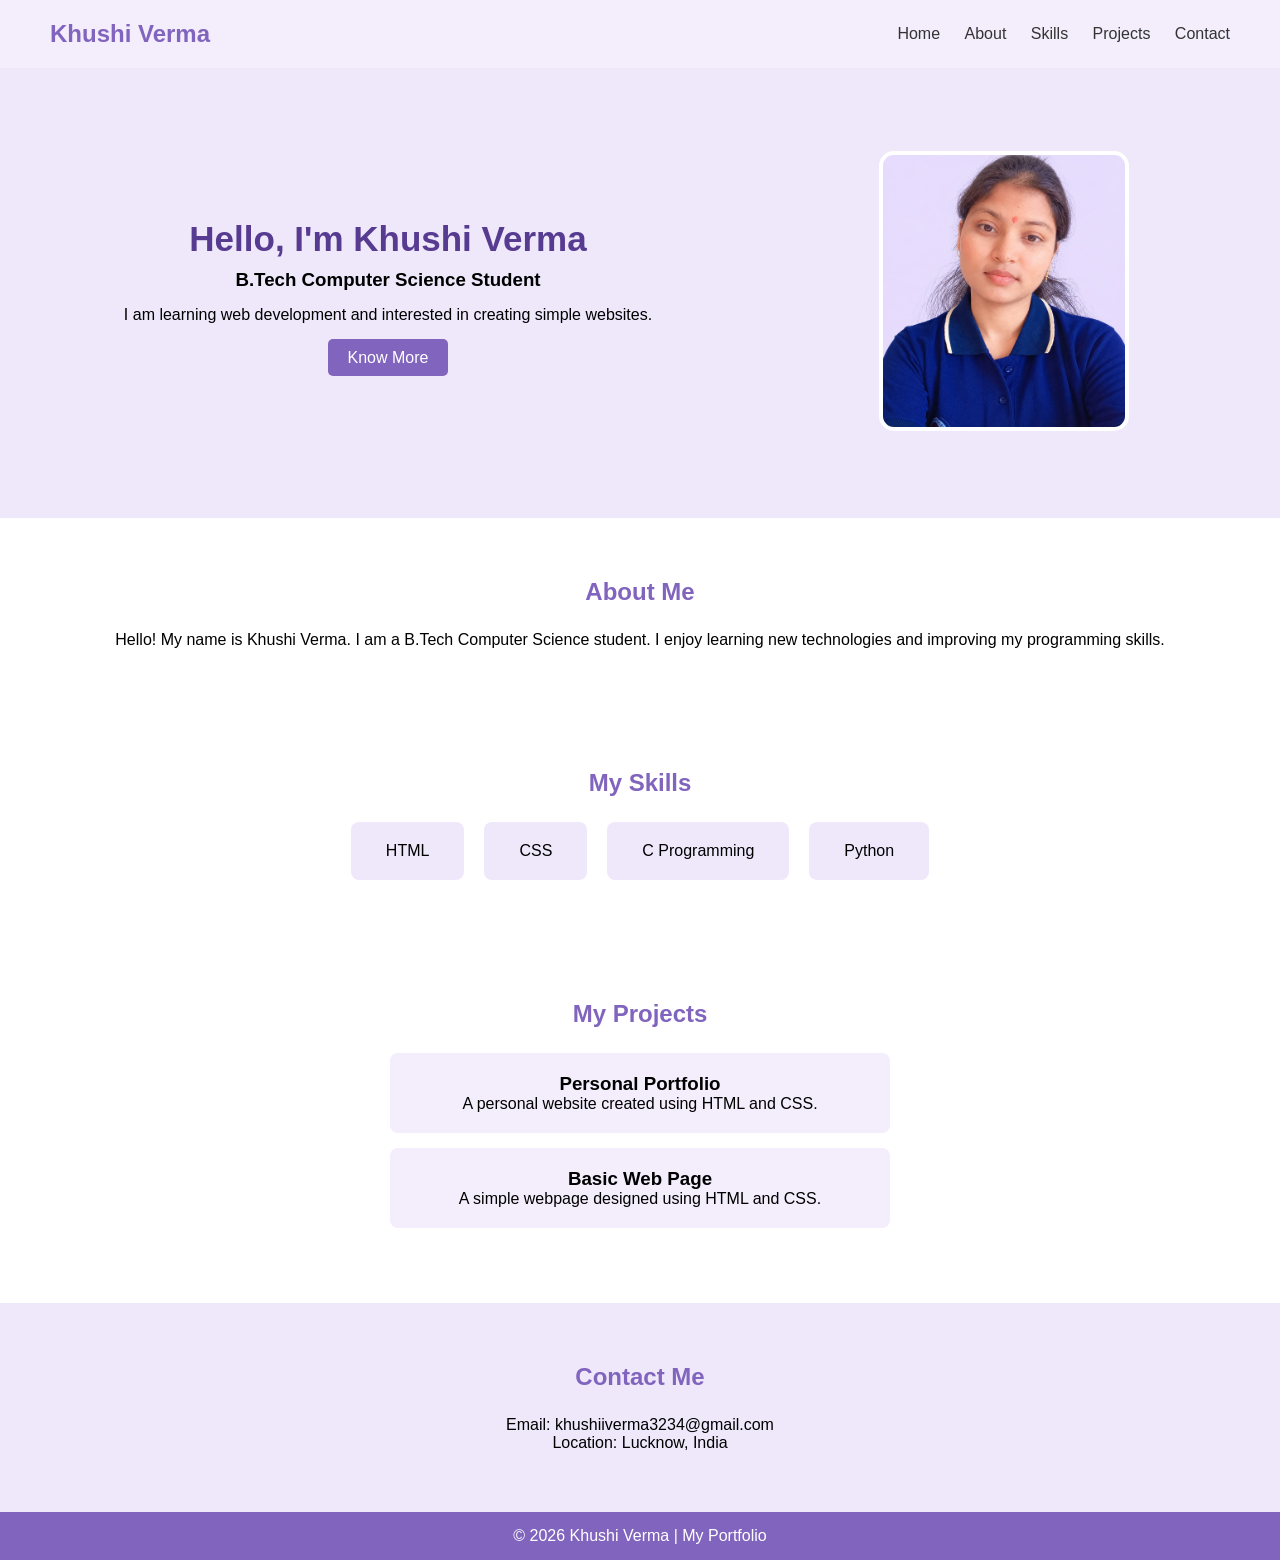
<file: index.html>
<!DOCTYPE html>
<html>
<head>
    <title>My Portfolio</title>
    <link rel="stylesheet" href="style.css">
</head>
<body>

    <!-- Navigation Bar -->
    <header>
        <h2>Khushi Verma</h2>

        <nav>
            <a href="#home">Home</a>
            <a href="#about">About</a>
            <a href="#skills">Skills</a>
            <a href="#projects">Projects</a>
            <a href="#contact">Contact</a>
        </nav>
    </header>

    <!-- Home Section -->
    
<section id="home" class="home">

    <div class="home-text">
        <h1>Hello, I'm Khushi Verma</h1>
        <h3>B.Tech Computer Science Student</h3>

        <p>
            I am learning web development and
            interested in creating simple websites.
        </p>

        <a href="#about" class="btn">Know More</a>
    </div>

    <div class="home-image">
        <img src="profile.jpg" alt="Khushi Verma">
    </div>

</section>


    <!-- About Section -->
    <section id="about">
        <h1>About Me</h1>
        <p>
            Hello! My name is Khushi Verma.
            I am a B.Tech Computer Science student.
            I enjoy learning new technologies and
            improving my programming skills.
        </p>
    </section>

    <!-- Skills Section -->
    <section id="skills">
        <h1>My Skills</h1>

        <div class="skill-box">
            <div>HTML</div>
            <div>CSS</div>
            <div>C Programming</div>
            <div>Python</div>
        </div>
    </section>

    <!-- Projects Section -->
    <section id="projects">
        <h1>My Projects</h1>

        <div class="project">
            <h3>Personal Portfolio</h3>
            <p>A personal website created using HTML and CSS.</p>
        </div>

        <div class="project">
            <h3>Basic Web Page</h3>
            <p>A simple webpage designed using HTML and CSS.</p>
        </div>
    </section>

    <!-- Contact Section -->
    <section id="contact">
        <h1>Contact Me</h1>

        <p>Email: khushiiverma3234@gmail.com</p>
        <p>Location: Lucknow, India</p>
    </section>

    <!-- Footer -->
    <footer>
        <p>© 2026 Khushi Verma | My Portfolio</p>
    </footer>

</body>
</html>
</file>
<file: style.css>
/* Basic Styling */
* {
    margin: 0;
    padding: 0;
    box-sizing: border-box;
    font-family: Arial, sans-serif;
}

/* Header */
header {
    background-color: #f3edfc;
    padding: 20px 50px;
    display: flex;
    justify-content: space-between;
    align-items: center;
}

header h2 {
    color: #8064bd;
}

nav a {
    text-decoration: none;
    color: #333;
    margin-left: 20px;
    font-size: 16px;
}

nav a:hover {
    color: #8064bd;
}

/* Home Section */
.home {
    min-height: 450px;
    background-color: #eee8fa;
    display: flex;
    justify-content: space-between;
    align-items: center;
    padding: 50px 80px;
}
.home-text {
    width: 55%;
}

.home-image {
    width: 35%;
    text-align: center;
}

.home-image img {
    width: 250px;
    height: 280px;
    object-fit: cover;
    border-radius: 15px;
    border: 4px solid white;
}

.home h1 {
    font-size: 35px;
    color: #563b91;
    margin-bottom: 10px;
}

.home h3 {
    margin-bottom: 15px;
}

.home p {
    margin-bottom: 25px;
}

.btn {
    background-color: #8064bd;
    color: white;
    padding: 10px 20px;
    text-decoration: none;
    border-radius: 5px;
}

/* Common Sections */
section {
    padding: 60px 50px;
    text-align: center;
}

section h1 {
    color: #8064bd;
    margin-bottom: 25px;
}

/* Skills */
.skill-box {
    display: flex;
    justify-content: center;
    gap: 20px;
    flex-wrap: wrap;
}

.skill-box div {
    background-color: #eee8fa;
    padding: 20px 35px;
    border-radius: 8px;
}

/* Projects */
.project {
    background-color: #f3edfc;
    padding: 20px;
    margin: 15px auto;
    max-width: 500px;
    border-radius: 8px;
}

/* Contact */
#contact {
    background-color: #eee8fa;
}

/* Footer */
footer {
    background-color: #8064bd;
    color: white;
    text-align: center;
    padding: 15px;
}
</file>
<file: style1.css>
/* Basic Styling */
* {
    margin: 0;
    padding: 0;
    box-sizing: border-box;
    font-family: Arial, sans-serif;
}

/* Header */
header {
    background-color: #f3edfc;
    padding: 20px 50px;
    display: flex;
    justify-content: space-between;
    align-items: center;
}

header h2 {
    color: #8064bd;
}

nav a {
    text-decoration: none;
    color: #333;
    margin-left: 20px;
    font-size: 16px;
}

nav a:hover {
    color: #8064bd;
}

/* Home Section */
.home {
    min-height: 450px;
    background-color: #eee8fa;
    display: flex;
    justify-content: space-between;
    align-items: center;
    padding: 50px 80px;
}
.home-text {
    width: 55%;
}

.home-image {
    width: 35%;
    text-align: center;
}

.home-image img {
    width: 250px;
    height: 280px;
    object-fit: cover;
    border-radius: 15px;
    border: 4px solid white;
}

.home h1 {
    font-size: 35px;
    color: #563b91;
    margin-bottom: 10px;
}

.home h3 {
    margin-bottom: 15px;
}

.home p {
    margin-bottom: 25px;
}

.btn {
    background-color: #8064bd;
    color: white;
    padding: 10px 20px;
    text-decoration: none;
    border-radius: 5px;
}

/* Common Sections */
section {
    padding: 60px 50px;
    text-align: center;
}

section h1 {
    color: #8064bd;
    margin-bottom: 25px;
}

/* Skills */
.skill-box {
    display: flex;
    justify-content: center;
    gap: 20px;
    flex-wrap: wrap;
}

.skill-box div {
    background-color: #eee8fa;
    padding: 20px 35px;
    border-radius: 8px;
}

/* Projects */
.project {
    background-color: #f3edfc;
    padding: 20px;
    margin: 15px auto;
    max-width: 500px;
    border-radius: 8px;
}

/* Contact */
#contact {
    background-color: #eee8fa;
}

/* Footer */
footer {
    background-color: #8064bd;
    color: white;
    text-align: center;
    padding: 15px;
}
</file>
